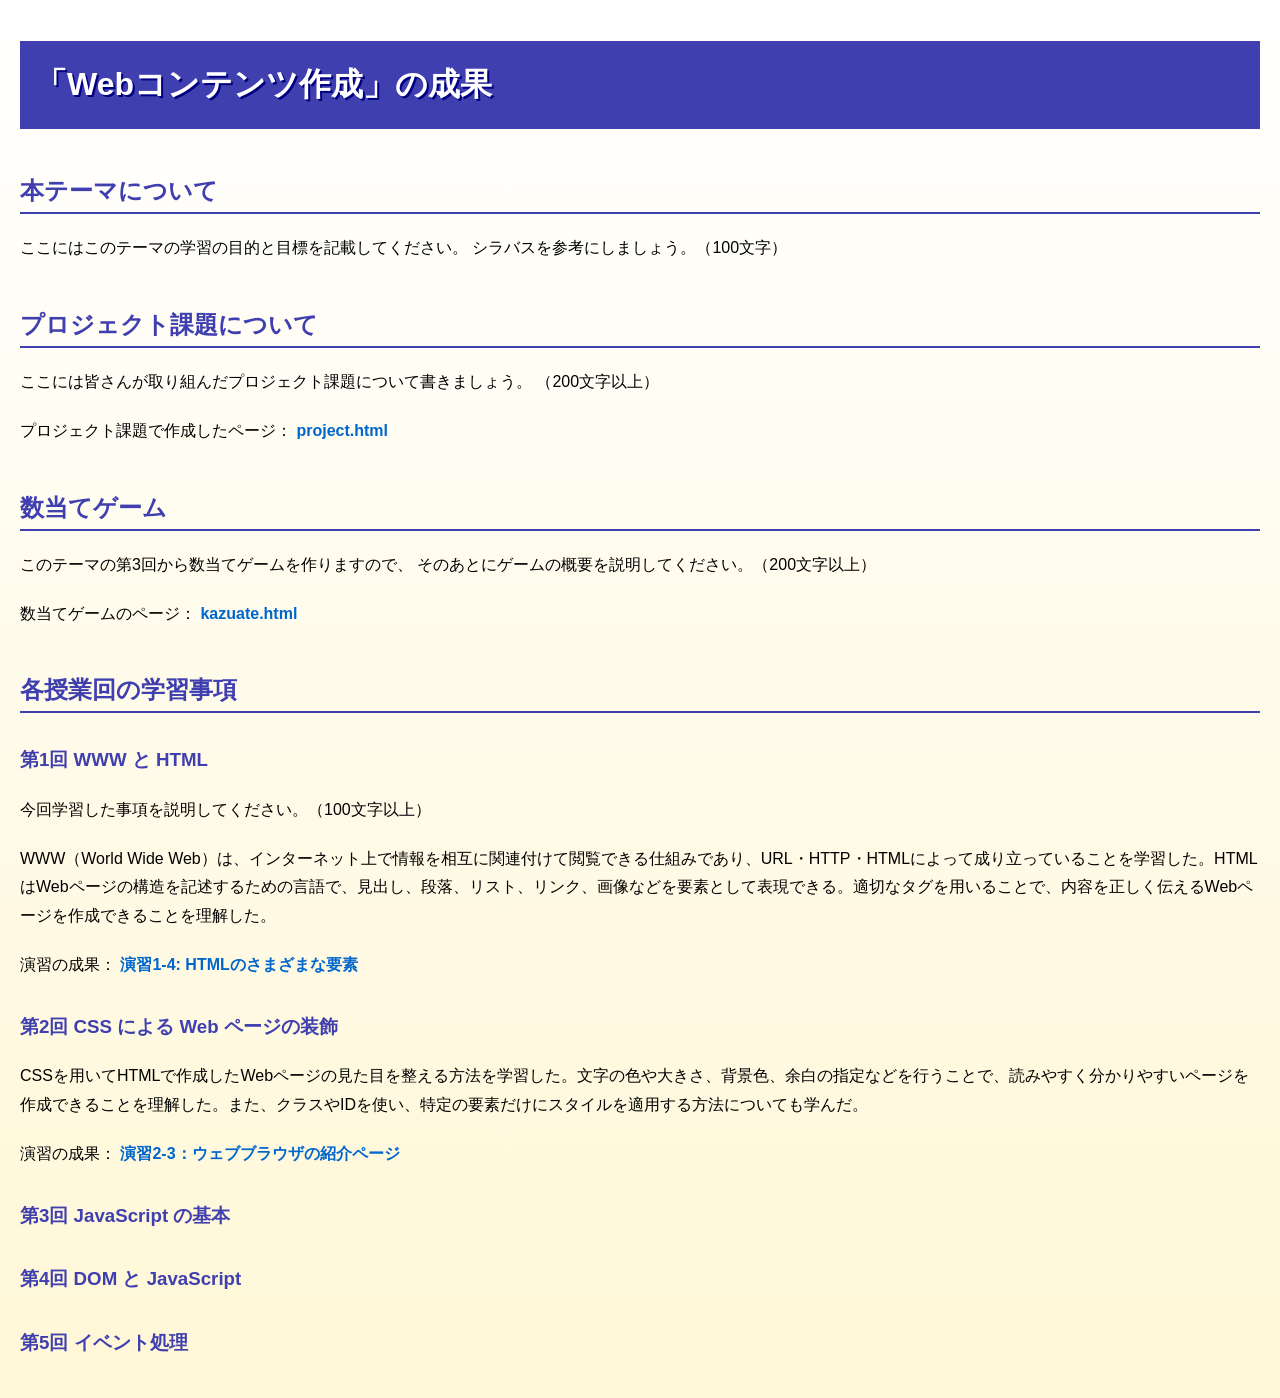
<file: index.html>
<!DOCTYPE html>
<html lang="ja">
<head>
  <meta charset="UTF-8">
  <title>Webコンテンツ作成の成果</title>
  <link rel="stylesheet" href="style.css">
</head>
<body>

  <h1>「Webコンテンツ作成」の成果</h1>

  <h2>本テーマについて</h2>
  <p>
    ここにはこのテーマの学習の目的と目標を記載してください。
    シラバスを参考にしましょう。（100文字）
  </p>

  <h2>プロジェクト課題について</h2>
  <p>
    ここには皆さんが取り組んだプロジェクト課題について書きましょう。
    （200文字以上）
  </p>
  <p>
    プロジェクト課題で作成したページ：
    <a href="project.html">project.html</a>
  </p>

  <h2>数当てゲーム</h2>
  <p>
    このテーマの第3回から数当てゲームを作りますので、
    そのあとにゲームの概要を説明してください。（200文字以上）
  </p>
  <p>
    数当てゲームのページ：
    <a href="kazuate.html">kazuate.html</a>
  </p>

  <h2>各授業回の学習事項</h2>

  <h3>第1回 WWW と HTML</h3>
  <p>
    今回学習した事項を説明してください。（100文字以上）
  </p>
  <p>
    WWW（World Wide Web）は、インターネット上で情報を相互に関連付けて閲覧できる仕組みであり、URL・HTTP・HTMLによって成り立っていることを学習した。HTMLはWebページの構造を記述するための言語で、見出し、段落、リスト、リンク、画像などを要素として表現できる。適切なタグを用いることで、内容を正しく伝えるWebページを作成できることを理解した。
  </p>
  <p>
    演習の成果：
    <a href="practice-html/elements.html">演習1-4: HTMLのさまざまな要素</a>
  </p>

  <h3>第2回 CSS による Web ページの装飾</h3>
  <p>
    CSSを用いてHTMLで作成したWebページの見た目を整える方法を学習した。文字の色や大きさ、背景色、余白の指定などを行うことで、読みやすく分かりやすいページを作成できることを理解した。また、クラスやIDを使い、特定の要素だけにスタイルを適用する方法についても学んだ。
  </p>
  <p>演習の成果：
    <a href="practice-css/browser-intro.html">
      演習2-3：ウェブブラウザの紹介ページ
    </a>
  </p>

  <h3>第3回 JavaScript の基本</h3>

  <h3>第4回 DOM と JavaScript</h3>

  <h3>第5回 イベント処理</h3>

</body>
</html>
</file>
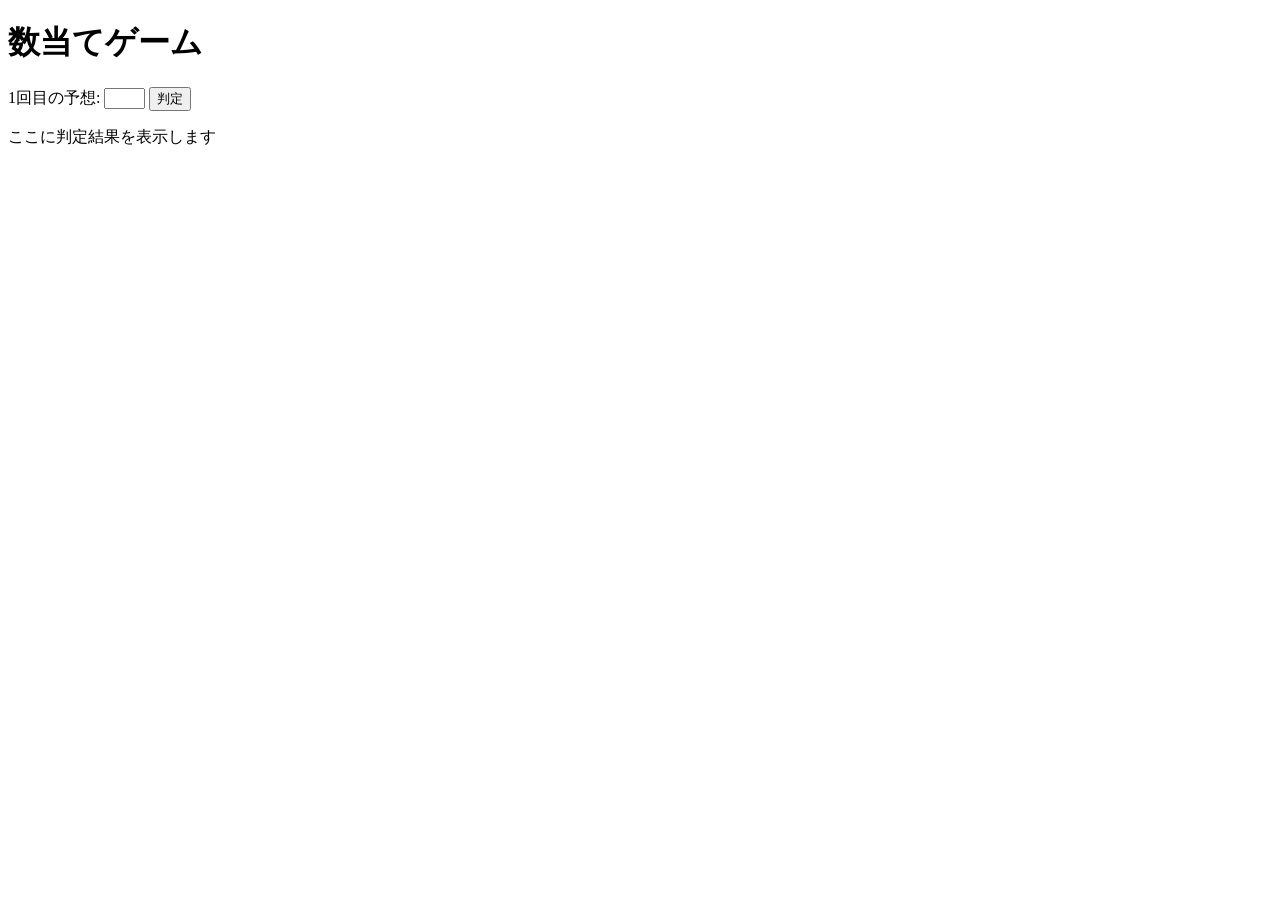
<file: kazuate.html>
<!-- 課題4-1: 数当てゲーム -->

<!DOCTYPE html>
<html>
  <head>
    <meta charset="utf-8">
    <title>数当てゲーム</title>
    <script src="kazuate.js" defer></script>
  </head>

  <body>
    <h1>数当てゲーム</h1>
    <p>
        <span id="kaisu">1</span>回目の予想: 
        <input type="text" id="yoso" size="3">
        <button id="btn">判定</button>
    </p>
    <p id="result">ここに判定結果を表示します</p>
  </body>
</html>
</file>
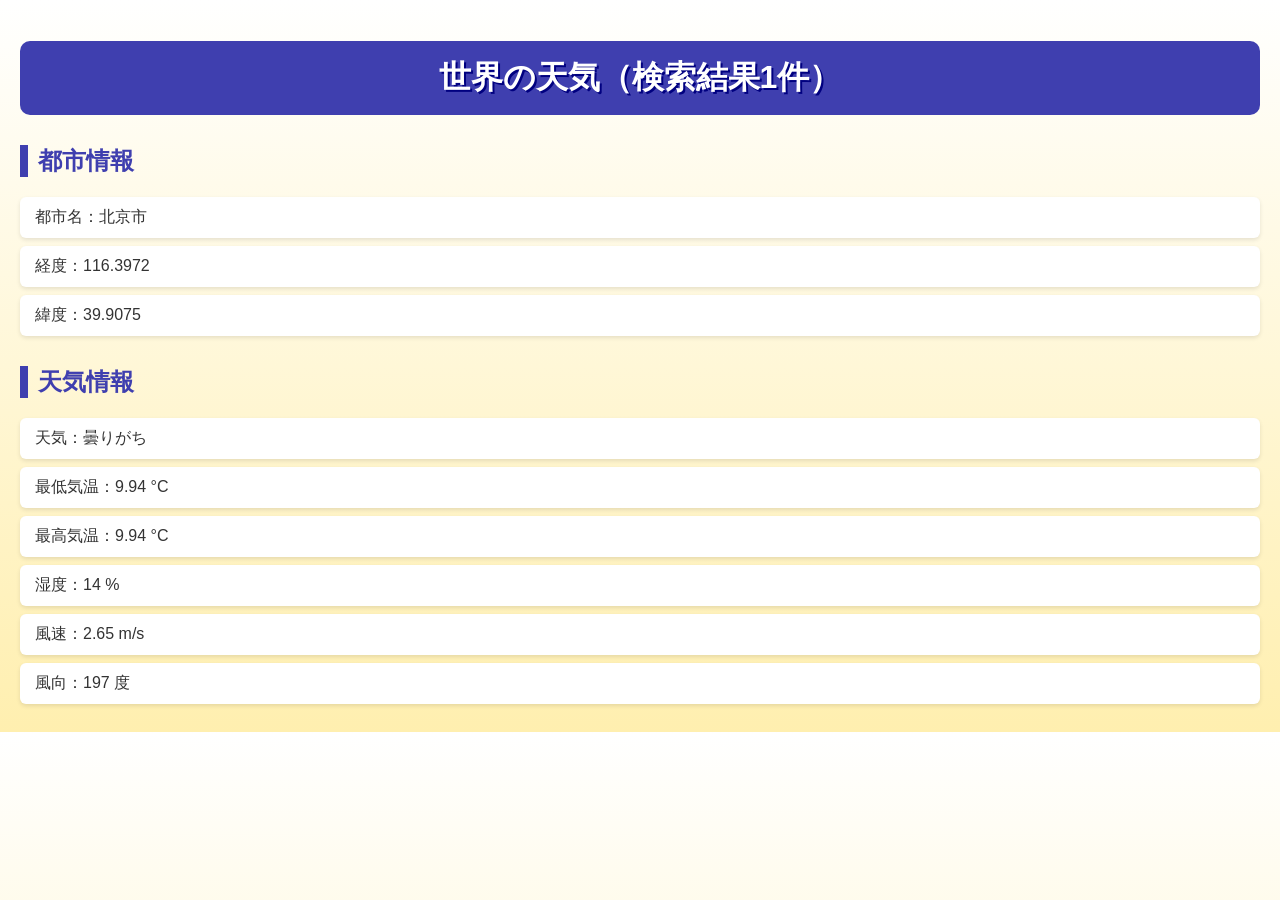
<file: project.html>
<!-- 課題1-4: プロジェクト課題の検索結果を表示する HTML をここに記述してください．-->
 <!DOCTYPE html>
<html lang="ja">
<head>
    <meta charset="UTF-8">
    <title>世界の天気</title>
    <link rel="stylesheet" href="project.css">
    <script src="weather.js" defer></script>
</head>
<body>
    <h1>世界の天気（検索結果1件）</h1>

    <h2>都市情報</h2>
    <ul>
        <li>都市名：北京市</li>
        <li>経度：116.3972</li>
        <li>緯度：39.9075</li>
    </ul>
    <h2>天気情報</h2>
    <ul>
        <li>天気：曇りがち</li>
        <li>最低気温：9.94 °C</li>
        <li>最高気温：9.94 °C</li>
        <li>湿度：14 %</li>
        <li>風速：2.65 m/s</li>
        <li>風向：197 度</li>
    </ul>
</body>
</html>
</file>
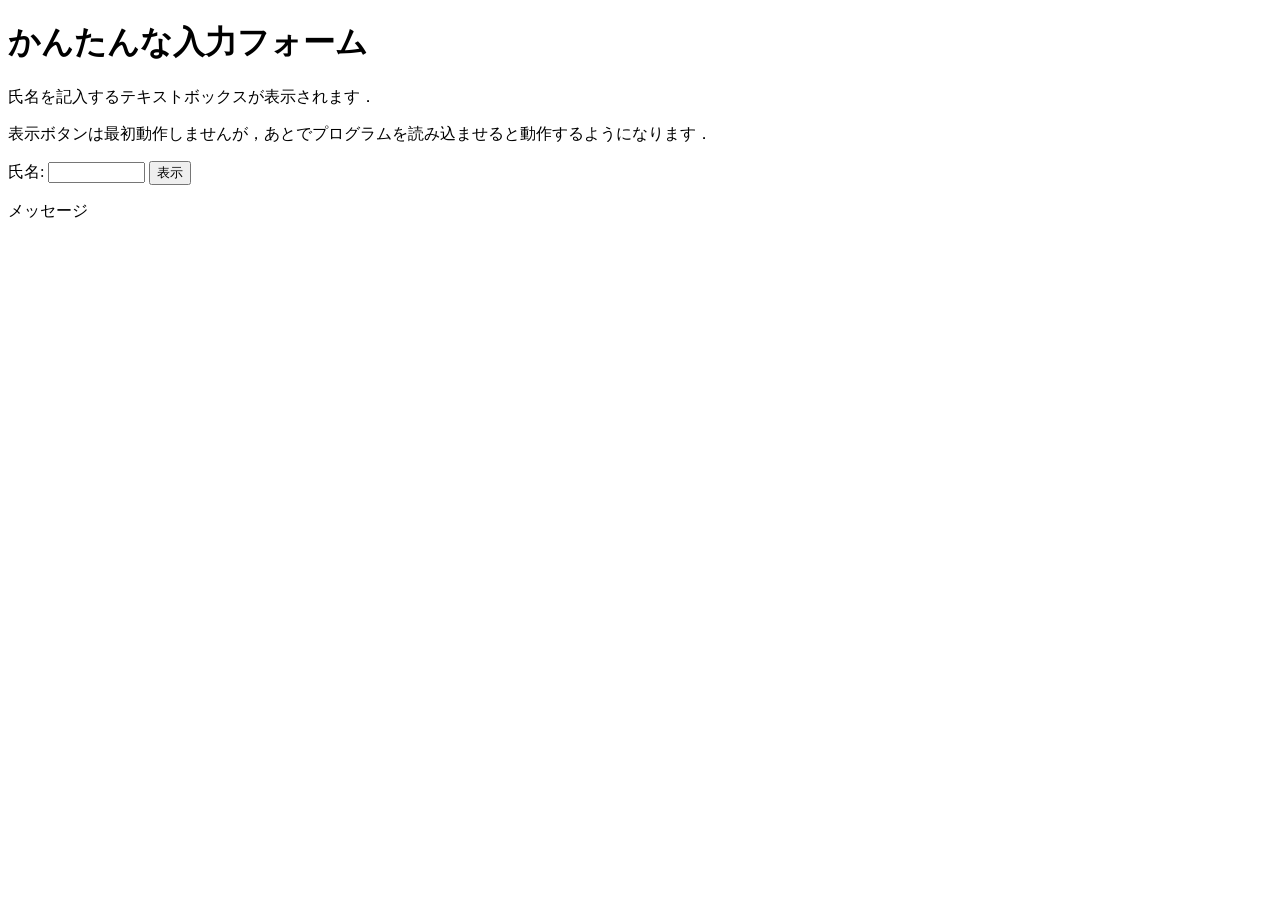
<file: practice-eventdom/input-demo.html>
<!DOCTYPE html>
<html>
  <head>
    <title>かんたんな入力フォーム</title>
    <script src="input-demo.js" defer></script>
  </head>

  <body>
    <h1>かんたんな入力フォーム</h1>
	<p>氏名を記入するテキストボックスが表示されます．</p>
	<p>表示ボタンは最初動作しませんが，あとでプログラムを読み込ませると動作するようになります．</p>
	<label for="shimei">氏名: </label>
	<input type="text" name="shimei" size="10" id="shimei">
	<button id="print">表示</button>
	<p id="message">メッセージ</p>
  </body>
</html>
</file>
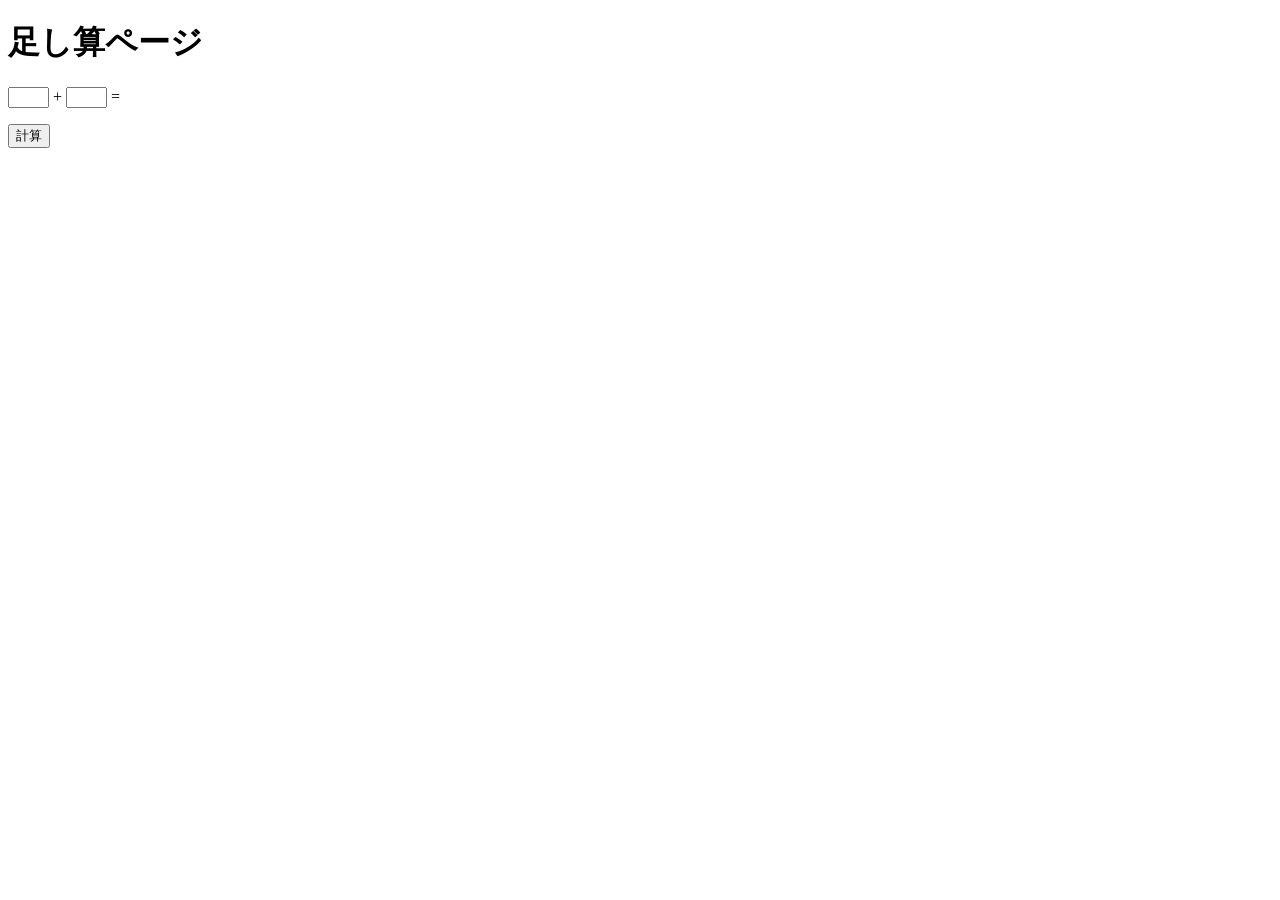
<file: practice-eventdom/tashizan.html>
<!DOCTYPE html>
<html>
  <head>
    <title>足し算ページ</title>
	<script src="tashizan.js" defer></script>
  </head>

  <body>
    <h1>足し算ページ</h1>
	<p>
	<input type="text" name="left" id="left" size="3">
	+
	<input type="text" name="right" id="right" size="3">
	=
	<span id="answer"></span>
	</p>
	<button id="calc">計算</button>
  </body>
</html>
</file>
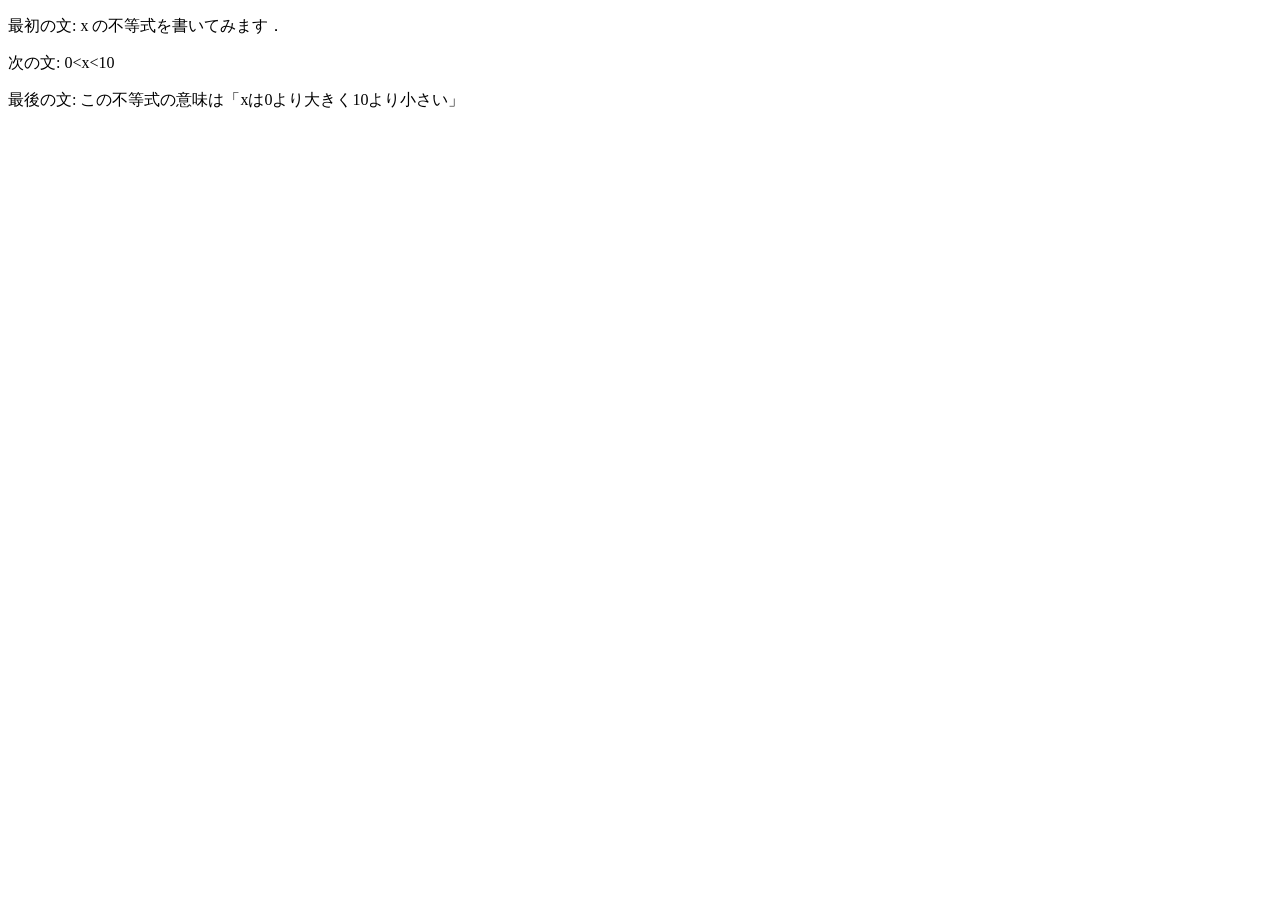
<file: practice-html/structure.html>
<!DOCTYPE html>
<html>
  <head>
    <meta charset="utf-8">
    <title>演習1-3</title>
  </head>
  <body>
    <p>最初の文: x の不等式を書いてみます．</p>
    <p>次の文: 0&lt;x&lt;10 </p>
   最後の文: この不等式の意味は「xは0より大きく10より小さい」</p>

    <!--<p>これは不要な文章です．</p>-->
  </body>
</html>
</file>
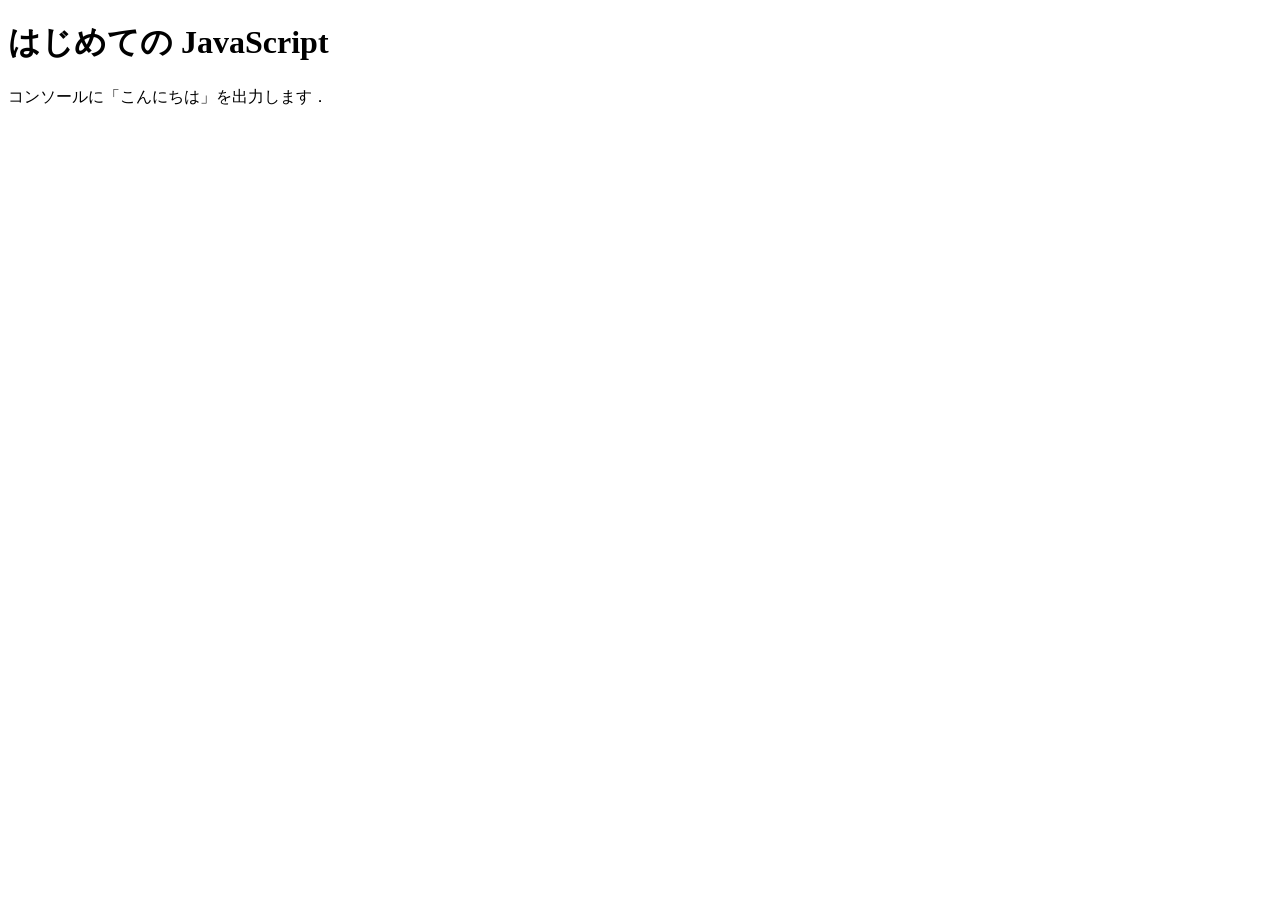
<file: practice-js/jsintro.html>
<!DOCTYPE html>
<html>
  <head>
    <meta charset="utf-8">
    <title>はじめての JavaScript</title>
    <script src="hello.js" defer></script>
  </head>

  <body>
    <h1>はじめての JavaScript</h1>

    <p>コンソールに「こんにちは」を出力します．</p>

    <script>
      console.log('こんにちは');
    </script>
  </body>
</html>
</file>
<file: style.css>
body {
  font-family: sans-serif;
  line-height: 1.8;
  margin: 0;
  padding: 20px;
  background: linear-gradient(to bottom, #ffffff 0%, #fff7d6 100%);
}

h1 {
  color: white;
  background-color: #3f3faf;
  padding: 15px;
  text-shadow: 2px 2px navy;
}

h2 {
  color: #3f3faf;
  border-bottom: 2px solid #3f3faf;
  margin-top: 40px;
}

h3 {
  color: #3f3faf;
  margin-top: 30px;
}

p {
  margin: 10px 0 20px 0;
}

a {
  color: #0066cc;
  text-decoration: none;
}

a:hover {
  text-decoration: underline;
}

p a {
  font-weight: bold;
}
</file>
<file: project.css>
body {
  font-family: "Segoe UI", "Hiragino Kaku Gothic ProN", Meiryo, sans-serif;
  background: linear-gradient(to bottom, #ffffff 0%, #ffefaf 100%);
  margin: 0;
  padding: 20px;
  color: #333;
}

h1 {
  text-align: center;
  color: #ffffff;
  background-color: #3f3faf;
  padding: 15px;
  border-radius: 10px;
  text-shadow: 2px 2px navy;
}

h2 {
  color: #3f3faf;
  border-left: 8px solid #3f3faf;
  padding-left: 10px;
  margin-top: 30px;
}

ul {
  list-style: none;
  padding: 0;
  margin: 10px 0 0 0;
}

li {
  background-color: #ffffff;
  margin-bottom: 8px;
  padding: 10px 15px;
  border-radius: 6px;
  box-shadow: 0 2px 4px rgba(0,0,0,0.1);
}

@media (max-width: 600px) {
  body {
    padding: 10px;
  }

  h1 {
    font-size: 1.5em;
  }
}
</file>
